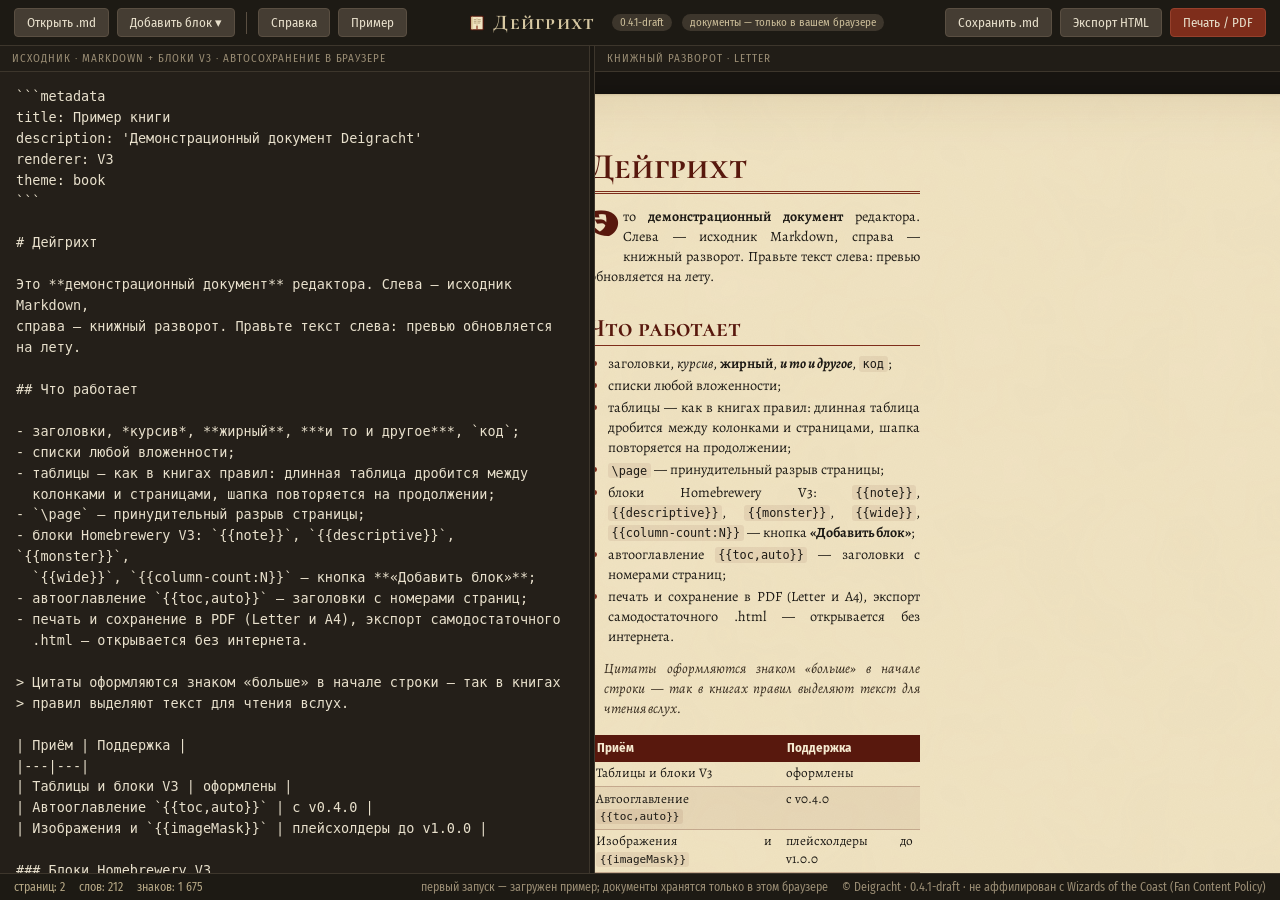
<file: index.html>
<!DOCTYPE html>
<html lang="ru">
<head>
  <meta charset="utf-8">
  <meta name="viewport" content="width=device-width, initial-scale=1">
  <!-- CSP (SECURITY §2): скрипты/шрифты/стили файлов — только 'self';
       'unsafe-inline' для style — инъекция @page-геометрии (pdf.js);
       img-src data: — для будущих base64-картинок (fp №12); внешние
       изображения документов появятся в v1.0.0 (fp №18, АН-04). -->
  <meta http-equiv="Content-Security-Policy"
        content="default-src 'self'; script-src 'self'; style-src 'self' 'unsafe-inline'; img-src 'self' data:; font-src 'self'; object-src 'none'; base-uri 'self'; form-action 'none'">
  <title>Дейгрихт (Deigracht) — редактор документов для D&amp;D</title>
  <meta name="description" content="Бесплатный редактор хоумбрю-документов для D&D: Markdown — книжный разворот, экспорт в PDF. Черновик v0.x: документы хранятся только в вашем браузере.">
  <link rel="icon" type="image/svg+xml" href="assets/img/favicon.svg">
  <link rel="stylesheet" href="assets/css/fonts.css">
  <link rel="stylesheet" href="assets/css/tokens.css">
  <link rel="stylesheet" href="assets/css/editor.css">
  <link rel="stylesheet" href="assets/css/theme-book.css">
  <link rel="stylesheet" href="assets/css/print.css">
</head>
<body>

  <!-- тулбар (pr040-М1, вики-заметка 1 — схема workflow владельца:
       подготовка и работа с документом — слева; бренд, версия и
       предупреждение черновика — в центре; экспорт документа — справа) -->
  <header class="toolbar ui">
    <nav class="tools tools--left" aria-label="Подготовка и работа с документом">
      <button class="btn" id="btn-open" type="button" title="Открыть файл .md/.txt (или перетащите файл в панель исходника)">Открыть .md</button>
      <div class="menu-wrap">
        <button class="btn" id="btn-snippets" type="button" aria-haspopup="true" aria-expanded="false" title="Добавить заготовку блока (fp №10)">Добавить блок ▾</button>
        <div class="menu" id="snippets-menu" hidden role="menu"></div>
      </div>
      <span class="tools-sep" aria-hidden="true"></span>
      <a class="btn" href="help.html" title="Живой справочник синтаксиса и юридическая памятка (fp №10)">Справка</a>
      <button class="btn" id="btn-demo" type="button" title="Загрузить демонстрационный документ">Пример</button>
    </nav>
    <div class="toolbar-center">
      <span class="brand">
        <img class="brand-mark" src="assets/img/favicon.svg" alt="">Дейгрихт
      </span>
      <span class="chip" id="version" title="Версия — точка синхронизации (регламент §1.4)"></span>
      <span class="chip" title="Черновик: сервера нет, документы хранятся только в этом браузере (SECURITY.md)">документы — только в вашем браузере</span>
    </div>
    <nav class="tools tools--right" aria-label="Экспорт документа">
      <button class="btn" id="btn-save" type="button" title="Скачать документ файлом .md (совместим с Homebrewery)">Сохранить .md</button>
      <button class="btn" id="btn-export" type="button" title="Самодостаточный .html со шрифтами: открывается без интернета (fp №7б)">Экспорт HTML</button>
      <button class="btn btn--primary" id="btn-print" type="button" title="Настройки печати и сохранение в PDF (Ctrl+P)">Печать / PDF</button>
    </nav>
    <input type="file" id="file-open" accept=".md,.txt,.markdown,text/markdown,text/plain" hidden>
  </header>

  <!-- рабочая область: исходник | разворот -->
  <main class="workspace" id="workspace">
    <section class="pane pane-editor ui" id="pane-editor" aria-label="Исходник документа">
      <div class="pane-title">Исходник · Markdown + блоки V3 · автосохранение в браузере</div>
      <textarea id="src" spellcheck="false" aria-label="Исходный текст документа"
        placeholder="Пишите здесь: # Заголовок, **жирный**, *курсив*, таблицы, списки, \page — разрыв страницы…"></textarea>
    </section>
    <div class="divider ui" id="divider" role="separator" aria-orientation="vertical"
         title="Перетащите, чтобы изменить ширину панелей"></div>
    <section class="pane pane-preview" aria-label="Книжный разворот">
      <div class="pane-title">Книжный разворот <span id="format-label"></span></div>
      <div class="pages-scroll" id="pages-scroll">
        <div id="pages" data-format="letter"></div>
      </div>
    </section>
  </main>

  <!-- статус-бар -->
  <footer class="statusbar ui">
    <span class="stat" id="cnt-pages"></span>
    <span class="stat" id="cnt-words"></span>
    <span class="stat" id="cnt-chars"></span>
    <span id="warnings"></span>
    <span class="grow"></span>
    <span id="save-state"></span>
    <span class="hint-note">© Deigracht · <span id="version2"></span> ·
      не аффилирован с Wizards of the Coast (Fan Content Policy)</span>
  </footer>

  <!-- модальное окно печати (требование владельца 07.10.2026:
       фоновый скролл заблокирован, пока окно открыто — pdf.js) -->
  <div class="modal ui" id="print-modal" hidden role="dialog" aria-modal="true" aria-labelledby="print-title">
    <div class="modal-box">
      <h2 id="print-title">Печать и PDF</h2>
      <label class="fmt-row">
        <input type="radio" name="page-format" value="letter" checked>
        <span class="fmt-label">Letter</span>
      </label>
      <label class="fmt-row">
        <input type="radio" name="page-format" value="a4">
        <span class="fmt-label">A4</span>
      </label>
      <p class="modal-hint">
        Одна страница разворота = одна страница PDF. В диалоге печати выберите
        принтер «Сохранить как PDF», поля — «Нет», масштаб — 100%.
        Дефолт — Letter: геометрия эталона (на A4 у Homebrewery оставались
        белые полосы внизу — ВЛ-07).
      </p>
      <div class="modal-actions">
        <button class="btn" id="print-cancel" type="button">Отмена</button>
        <button class="btn btn--primary" id="print-go" type="button">Печать…</button>
      </div>
    </div>
  </div>

  <!-- модули без сборки (ADR-001): порядок значим -->
  <script src="assets/js/config.js"></script>
  <script src="assets/js/util.js"></script>
  <script src="assets/js/parser.js"></script>
  <script src="assets/js/blocks.js"></script>
  <script src="assets/js/render.js"></script>
  <script src="assets/js/toc.js"></script>
  <script src="assets/js/pages.js"></script>
  <script src="assets/js/storage.js"></script>
  <script src="assets/js/pdf.js"></script>
  <script src="assets/js/snippets.js"></script>
  <script src="assets/js/export.js"></script>
  <script src="assets/js/editor.js"></script>
</body>
</html>
</file>
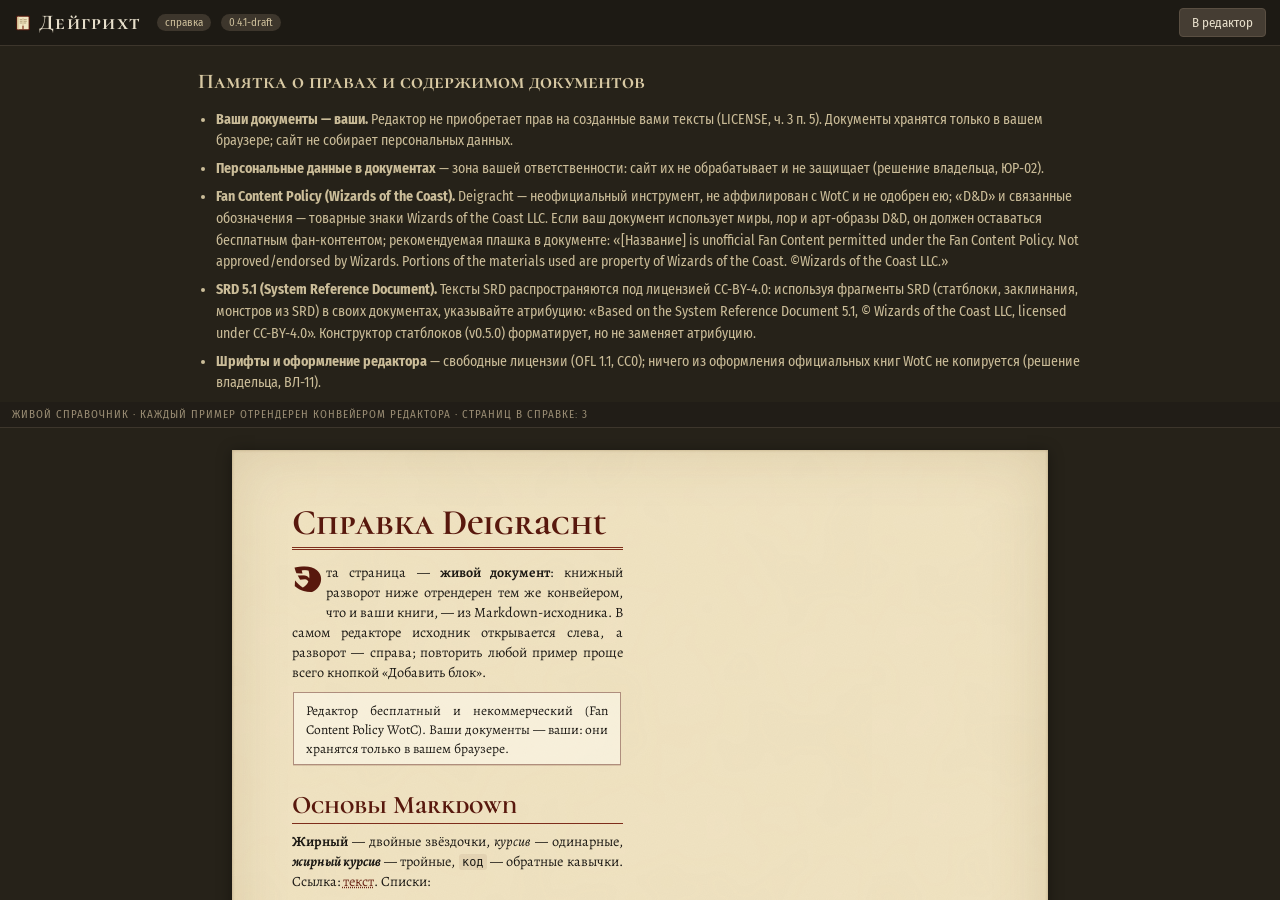
<file: help.html>
<!DOCTYPE html>
<html lang="ru">
<head>
  <meta charset="utf-8">
  <meta name="viewport" content="width=device-width, initial-scale=1">
  <meta http-equiv="Content-Security-Policy"
        content="default-src 'self'; script-src 'self'; style-src 'self' 'unsafe-inline'; img-src 'self' data:; font-src 'self'; object-src 'none'; base-uri 'self'; form-action 'none'">
  <title>Справка · Дейгрихт (Deigracht)</title>
  <meta name="description" content="Живой справочник синтаксиса редактора Deigracht: Markdown, блоки Homebrewery V3, печать, юридическая памятка.">
  <link rel="icon" type="image/svg+xml" href="assets/img/favicon.svg">
  <link rel="stylesheet" href="assets/css/fonts.css">
  <link rel="stylesheet" href="assets/css/tokens.css">
  <link rel="stylesheet" href="assets/css/editor.css">
  <link rel="stylesheet" href="assets/css/theme-book.css">
  <link rel="stylesheet" href="assets/css/print.css">
</head>
<body class="help-body">

  <header class="toolbar ui">
    <a class="brand brand-link" href="index.html">
      <img class="brand-mark" src="assets/img/favicon.svg" alt="">Дейгрихт
    </a>
    <span class="chip">справка</span>
    <span class="chip" id="help-version"></span>
    <nav class="tools">
      <a class="btn" href="index.html">В редактор</a>
    </nav>
  </header>

  <main class="help-main">
    <section class="help-legal ui" aria-label="Юридическая памятка">
      <h2>Памятка о правах и содержимом документов</h2>
      <ul>
        <li><b>Ваши документы — ваши.</b> Редактор не приобретает прав на
          созданные вами тексты (LICENSE, ч. 3 п. 5). Документы хранятся
          только в вашем браузере; сайт не собирает персональных данных.</li>
        <li><b>Персональные данные в документах</b> — зона вашей
          ответственности: сайт их не обрабатывает и не защищает
          (решение владельца, ЮР-02).</li>
        <li><b>Fan Content Policy (Wizards of the Coast).</b> Deigracht —
          неофициальный инструмент, не аффилирован с WotC и не одобрен ею;
          «D&amp;D» и связанные обозначения — товарные знаки Wizards of the
          Coast LLC. Если ваш документ использует миры, лор и арт-образы
          D&amp;D, он должен оставаться бесплатным фан-контентом; рекомендуемая
          плашка в документе: «[Название] is unofficial Fan Content permitted
          under the Fan Content Policy. Not approved/endorsed by Wizards.
          Portions of the materials used are property of Wizards of the
          Coast. ©Wizards of the Coast LLC.»</li>
        <li><b>SRD 5.1 (System Reference Document).</b> Тексты SRD
          распространяются под лицензией CC-BY-4.0: используя фрагменты SRD
          (статблоки, заклинания, монстров из SRD) в своих документах,
          указывайте атрибуцию: «Based on the System Reference Document 5.1,
          © Wizards of the Coast LLC, licensed under CC-BY-4.0». Конструктор
          статблоков (v0.5.0) форматирует, но не заменяет атрибуцию.</li>
        <li><b>Шрифты и оформление редактора</b> — свободные лицензии
          (OFL 1.1, CC0); ничего из оформления официальных книг WotC
          не копируется (решение владельца, ВЛ-11).</li>
      </ul>
    </section>

    <section class="help-book" aria-label="Живой справочник синтаксиса">
      <div class="pane-title">Живой справочник · каждый пример отрендерен
        конвейером редактора · <span id="help-pages"></span></div>
      <div class="pages-scroll" id="pages-scroll">
        <div id="pages" data-format="letter"></div>
      </div>
    </section>
  </main>

  <script src="assets/js/config.js"></script>
  <script src="assets/js/util.js"></script>
  <script src="assets/js/parser.js"></script>
  <script src="assets/js/blocks.js"></script>
  <script src="assets/js/render.js"></script>
  <script src="assets/js/toc.js"></script>
  <script src="assets/js/pages.js"></script>
  <script src="assets/js/help.js"></script>
</body>
</html>
</file>
<file: assets/css/fonts.css>
/* Deigracht — шрифты книги и интерфейса (АН-03, ADR-002 ред. 1.1).
   Все шрифты — SIL Open Font License 1.1, тексты лицензий: assets/fonts/OFL-*.txt.
   Файл сгенерирован из манифеста Google Fonts (manifest.json) — подмножества
   cyrillic + latin, woff2, локально (принцип «ноль внешних CDN»). */
@font-face {
  font-family: 'Alegreya';
  font-style: italic;
  font-weight: 400;
  font-display: swap;
  src: url('../fonts/alegreya-400i-cyrillic.woff2') format('woff2');
  unicode-range: U+0301, U+0400-045F, U+0490-0491, U+04B0-04B1, U+2116;
}
@font-face {
  font-family: 'Alegreya';
  font-style: italic;
  font-weight: 400;
  font-display: swap;
  src: url('../fonts/alegreya-400i-latin.woff2') format('woff2');
  unicode-range: U+0000-00FF, U+0131, U+0152-0153, U+02BB-02BC, U+02C6, U+02DA, U+02DC, U+0304, U+0308, U+0329, U+2000-206F, U+20AC, U+2122, U+2191, U+2193, U+2212, U+2215, U+FEFF, U+FFFD;
}
@font-face {
  font-family: 'Alegreya';
  font-style: italic;
  font-weight: 700;
  font-display: swap;
  src: url('../fonts/alegreya-700i-cyrillic.woff2') format('woff2');
  unicode-range: U+0301, U+0400-045F, U+0490-0491, U+04B0-04B1, U+2116;
}
@font-face {
  font-family: 'Alegreya';
  font-style: italic;
  font-weight: 700;
  font-display: swap;
  src: url('../fonts/alegreya-700i-latin.woff2') format('woff2');
  unicode-range: U+0000-00FF, U+0131, U+0152-0153, U+02BB-02BC, U+02C6, U+02DA, U+02DC, U+0304, U+0308, U+0329, U+2000-206F, U+20AC, U+2122, U+2191, U+2193, U+2212, U+2215, U+FEFF, U+FFFD;
}
@font-face {
  font-family: 'Alegreya';
  font-style: normal;
  font-weight: 400;
  font-display: swap;
  src: url('../fonts/alegreya-400-cyrillic.woff2') format('woff2');
  unicode-range: U+0301, U+0400-045F, U+0490-0491, U+04B0-04B1, U+2116;
}
@font-face {
  font-family: 'Alegreya';
  font-style: normal;
  font-weight: 400;
  font-display: swap;
  src: url('../fonts/alegreya-400-latin.woff2') format('woff2');
  unicode-range: U+0000-00FF, U+0131, U+0152-0153, U+02BB-02BC, U+02C6, U+02DA, U+02DC, U+0304, U+0308, U+0329, U+2000-206F, U+20AC, U+2122, U+2191, U+2193, U+2212, U+2215, U+FEFF, U+FFFD;
}
@font-face {
  font-family: 'Alegreya';
  font-style: normal;
  font-weight: 700;
  font-display: swap;
  src: url('../fonts/alegreya-700-cyrillic.woff2') format('woff2');
  unicode-range: U+0301, U+0400-045F, U+0490-0491, U+04B0-04B1, U+2116;
}
@font-face {
  font-family: 'Alegreya';
  font-style: normal;
  font-weight: 700;
  font-display: swap;
  src: url('../fonts/alegreya-700-latin.woff2') format('woff2');
  unicode-range: U+0000-00FF, U+0131, U+0152-0153, U+02BB-02BC, U+02C6, U+02DA, U+02DC, U+0304, U+0308, U+0329, U+2000-206F, U+20AC, U+2122, U+2191, U+2193, U+2212, U+2215, U+FEFF, U+FFFD;
}
@font-face {
  font-family: 'Cormorant Unicase';
  font-style: normal;
  font-weight: 600;
  font-display: swap;
  src: url('../fonts/cormorantunicase-600-cyrillic.woff2') format('woff2');
  unicode-range: U+0301, U+0400-045F, U+0490-0491, U+04B0-04B1, U+2116;
}
@font-face {
  font-family: 'Cormorant Unicase';
  font-style: normal;
  font-weight: 600;
  font-display: swap;
  src: url('../fonts/cormorantunicase-600-latin.woff2') format('woff2');
  unicode-range: U+0000-00FF, U+0131, U+0152-0153, U+02BB-02BC, U+02C6, U+02DA, U+02DC, U+0304, U+0308, U+0329, U+2000-206F, U+20AC, U+2122, U+2191, U+2193, U+2212, U+2215, U+FEFF, U+FFFD;
}
@font-face {
  font-family: 'Cormorant Unicase';
  font-style: normal;
  font-weight: 700;
  font-display: swap;
  src: url('../fonts/cormorantunicase-700-cyrillic.woff2') format('woff2');
  unicode-range: U+0301, U+0400-045F, U+0490-0491, U+04B0-04B1, U+2116;
}
@font-face {
  font-family: 'Cormorant Unicase';
  font-style: normal;
  font-weight: 700;
  font-display: swap;
  src: url('../fonts/cormorantunicase-700-latin.woff2') format('woff2');
  unicode-range: U+0000-00FF, U+0131, U+0152-0153, U+02BB-02BC, U+02C6, U+02DA, U+02DC, U+0304, U+0308, U+0329, U+2000-206F, U+20AC, U+2122, U+2191, U+2193, U+2212, U+2215, U+FEFF, U+FFFD;
}
@font-face {
  font-family: 'Fira Sans Condensed';
  font-style: italic;
  font-weight: 400;
  font-display: swap;
  src: url('../fonts/firasanscondensed-400i-cyrillic.woff2') format('woff2');
  unicode-range: U+0301, U+0400-045F, U+0490-0491, U+04B0-04B1, U+2116;
}
@font-face {
  font-family: 'Fira Sans Condensed';
  font-style: italic;
  font-weight: 400;
  font-display: swap;
  src: url('../fonts/firasanscondensed-400i-latin.woff2') format('woff2');
  unicode-range: U+0000-00FF, U+0131, U+0152-0153, U+02BB-02BC, U+02C6, U+02DA, U+02DC, U+0304, U+0308, U+0329, U+2000-206F, U+20AC, U+2122, U+2191, U+2193, U+2212, U+2215, U+FEFF, U+FFFD;
}
@font-face {
  font-family: 'Fira Sans Condensed';
  font-style: normal;
  font-weight: 400;
  font-display: swap;
  src: url('../fonts/firasanscondensed-400-cyrillic.woff2') format('woff2');
  unicode-range: U+0301, U+0400-045F, U+0490-0491, U+04B0-04B1, U+2116;
}
@font-face {
  font-family: 'Fira Sans Condensed';
  font-style: normal;
  font-weight: 400;
  font-display: swap;
  src: url('../fonts/firasanscondensed-400-latin.woff2') format('woff2');
  unicode-range: U+0000-00FF, U+0131, U+0152-0153, U+02BB-02BC, U+02C6, U+02DA, U+02DC, U+0304, U+0308, U+0329, U+2000-206F, U+20AC, U+2122, U+2191, U+2193, U+2212, U+2215, U+FEFF, U+FFFD;
}
@font-face {
  font-family: 'Fira Sans Condensed';
  font-style: normal;
  font-weight: 700;
  font-display: swap;
  src: url('../fonts/firasanscondensed-700-cyrillic.woff2') format('woff2');
  unicode-range: U+0301, U+0400-045F, U+0490-0491, U+04B0-04B1, U+2116;
}
@font-face {
  font-family: 'Fira Sans Condensed';
  font-style: normal;
  font-weight: 700;
  font-display: swap;
  src: url('../fonts/firasanscondensed-700-latin.woff2') format('woff2');
  unicode-range: U+0000-00FF, U+0131, U+0152-0153, U+02BB-02BC, U+02C6, U+02DA, U+02DC, U+0304, U+0308, U+0329, U+2000-206F, U+20AC, U+2122, U+2191, U+2193, U+2212, U+2215, U+FEFF, U+FFFD;
}
@font-face {
  font-family: 'Ruslan Display';
  font-style: normal;
  font-weight: 400;
  font-display: swap;
  src: url('../fonts/ruslandisplay-400-cyrillic.woff2') format('woff2');
  unicode-range: U+0301, U+0400-045F, U+0490-0491, U+04B0-04B1, U+2116;
}
@font-face {
  font-family: 'Ruslan Display';
  font-style: normal;
  font-weight: 400;
  font-display: swap;
  src: url('../fonts/ruslandisplay-400-latin.woff2') format('woff2');
  unicode-range: U+0000-00FF, U+0131, U+0152-0153, U+02BB-02BC, U+02C6, U+02DA, U+02DC, U+0304, U+0308, U+0329, U+2000-206F, U+20AC, U+2122, U+2191, U+2193, U+2212, U+2215, U+FEFF, U+FFFD;
}
</file>
<file: assets/css/tokens.css>
/* Deigracht — дизайн-токены (tokens.css), волна v0.1.0.
   Тема книги = набор токенов (задел fp №8 «конструктор тем»).
   Шрифты — assets/css/fonts.css (OFL, кириллица, локально — ADR-002). */

:root {
  /* ---------- книга (тема «пергамент», 5ePHB-стиль) ---------- */
  --book-parchment: #f1e4c3;
  --book-parchment-edge: #e4d3a6;
  --book-ink: #1d1a15;
  --book-heading: #58180d;        /* красно-коричневый заголовков */
  --book-accent: #7e2d1b;         /* линейки, рамки, акценты */
  --book-table-head: #58180d;
  --book-table-head-ink: #f5ead0;
  --book-table-stripe: rgba(88, 24, 13, 0.06);
  --book-table-line: rgba(88, 24, 13, 0.28);
  --book-quote-line: #7e2d1b;
  --book-quote-ink: #3a2f22;
  --book-link: #6a2416;
  --book-code-bg: rgba(88, 24, 13, 0.07);

  /* семейства (ADR-002 ред. 1.1: готический/старопечатный склад, OFL) */
  --font-book: 'Alegreya', Georgia, serif;            /* текст книги */
  --font-heading: 'Cormorant Unicase', 'Alegreya', serif; /* заголовки-капители */
  --font-stat: 'Fira Sans Condensed', 'PT Sans Narrow', sans-serif; /* статблоки/UI книги */
  --font-dropcap: 'Ruslan Display', 'Cormorant Unicase', serif;     /* буквицы */

  /* геометрия страницы (ADR-003 ред. 1.1: Letter/A4, дефолт Letter — ВЛ-07) */
  --page-letter-w: 8.5in;
  --page-letter-h: 11in;
  --page-a4-w: 210mm;
  --page-a4-h: 297mm;
  --page-pad-top: 0.55in;
  --page-pad-x: 0.62in;
  --page-pad-bottom: 0.78in;
  --col-gap: 0.36in;
  --book-font-size: 10.6pt;
  --book-line-height: 1.42;

  /* ---------- интерфейс редактора (тёмный, нейтральный) ---------- */
  --ui-bg: #262219;
  --ui-bg-deep: #1d1a14;
  --ui-panel: #2b2620;
  --ui-editor-bg: #241f19;
  --ui-border: #3d362c;
  --ui-text: #e8e0cc;
  --ui-muted: #9a8d74;
  --ui-accent: #7e2d1b;
  --ui-accent-hi: #96402c;
  --ui-ok: #8aa37a;
  --ui-warn: #d9a05b;
  --ui-error: #c96a5a;
  --ui-font: 'Fira Sans Condensed', 'PT Sans Narrow', sans-serif;
  --ui-mono: ui-monospace, 'JetBrains Mono', 'Cascadia Mono', Consolas, monospace;
}

/* Базовые сбросы */
* { box-sizing: border-box; }
html, body { height: 100%; margin: 0; }
body {
  font-family: var(--ui-font);
  background: var(--ui-bg);
  color: var(--ui-text);
}

/* Блокировка фонового скролла при открытом модальном окне
   (требование владельца 07.10.2026 к модалке печати — fp №4) */
html.modal-lock, html.modal-lock body { overflow: hidden !important; }

[hidden] { display: none !important; }
</file>
<file: assets/css/editor.css>
/* Deigracht — интерфейс редактора (editor.css), волна v0.1.0 (fp №1).
   Тёмный нейтральный UI: тулбар, две панели, граница-drag, статус-бар,
   модальное окно печати. Мобильная адаптация — fp №15 (v1.0.0); здесь —
   минимальная раскладка для узких окон. */

body {
  display: flex;
  flex-direction: column;
  overflow: hidden; /* скроллятся только панели */
}

/* ---------- тулбар ---------- */
.toolbar {
  display: flex;
  align-items: center;
  gap: 10px;
  padding: 8px 14px;
  background: var(--ui-bg-deep);
  border-bottom: 1px solid var(--ui-border);
  flex: 0 0 auto;
}
.brand {
  font-family: var(--font-heading);
  font-weight: 700;
  font-size: 21px;
  letter-spacing: 0.06em;
  color: #d8c9a3;
  margin-right: 6px;
  user-select: none;
}
.brand-mark {
  display: inline-block;
  width: 18px; height: 18px;
  margin-right: 7px;
  vertical-align: -3px;
}
.chip {
  font-size: 11px;
  background: var(--ui-border);
  color: #cbbd99;
  padding: 2px 8px;
  border-radius: 10px;
  white-space: nowrap;
}
/* pr040-М1 (вики-заметка 1): шапка — три группы: слева «подготовка и работа
   с документом», в центре бренд/версия/предупреждение, справа «экспорт»;
   между «Открыть .md»/«Добавить блок» и «Справка»/«Пример» — разделитель */
.tools { display: flex; gap: 8px; flex-wrap: wrap; align-items: center; }
.toolbar-center {
  display: flex;
  align-items: center;
  gap: 10px;
  flex-wrap: wrap;
  margin: 0 auto;
}
.tools-sep {
  width: 1px;
  height: 22px;
  background: #5a4f42;
  margin: 0 3px;
  flex: 0 0 auto;
}
/* шапка справки: единственная группа кнопок — справа (как до v0.4.1) */
.help-body .tools { margin-left: auto; }

.btn {
  font-family: var(--ui-font);
  font-size: 13px;
  color: var(--ui-text);
  background: #453d33;
  border: 1px solid #5a4f42;
  border-radius: 4px;
  padding: 6px 12px;
  cursor: pointer;
  white-space: nowrap;
  /* pr040-М2 (грабля №19): якоря a.btn («Справка», «В редактор») наследуют
     браузерное подчёркивание — базовый стиль кнопки сбрасывает его;
     каждый новый кликабельный элемент проверять в приёмке */
  text-decoration: none;
}
.btn:hover { background: #574c3f; }
.btn:focus-visible { outline: 2px solid var(--ui-warn); outline-offset: 1px; }
.btn--primary {
  background: var(--ui-accent);
  border-color: var(--ui-accent-hi);
}
.btn--primary:hover { background: var(--ui-accent-hi); }

/* ---------- рабочая область ---------- */
.workspace {
  flex: 1 1 auto;
  display: flex;
  min-height: 0;
}
.pane {
  display: flex;
  flex-direction: column;
  min-width: 0;
  min-height: 0;
}
.pane-editor { flex: 0 0 46%; }
.pane-preview { flex: 1 1 auto; background: #171410; }

.pane-title {
  flex: 0 0 auto;
  font-size: 11px;
  text-transform: uppercase;
  letter-spacing: 0.09em;
  color: var(--ui-muted);
  padding: 6px 12px;
  background: #211d17;
  border-bottom: 1px solid var(--ui-border);
  user-select: none;
}

#src {
  flex: 1 1 auto;
  width: 100%;
  resize: none;
  border: 0;
  padding: 14px 16px;
  background: var(--ui-editor-bg);
  color: #e8e0cc;
  font-family: var(--ui-mono);
  font-size: 13.5px;
  line-height: 1.55;
  tab-size: 2;
  outline: none;
}
#src::placeholder { color: #6d6353; }
#src:focus { box-shadow: inset 2px 0 0 var(--ui-accent); }

.divider {
  flex: 0 0 6px;
  cursor: col-resize;
  background: #1a1712;
  border-left: 1px solid var(--ui-border);
  border-right: 1px solid var(--ui-border);
}
.divider:hover, body.dragging .divider { background: var(--ui-accent); }
body.dragging { cursor: col-resize; user-select: none; }

.pages-scroll {
  flex: 1 1 auto;
  overflow: auto;
  min-height: 0;
}

/* pr040-М3 (вики-заметка 3): кастомные скроллбары панелей в стиле сайта
   вместо стандартных серо-белых. Chrome/Edge/Safari — ::-webkit-scrollbar,
   Firefox — scrollbar-width/scrollbar-color; цвета — UI-токены. */
#src, .pages-scroll, .menu {
  scrollbar-width: thin;
  scrollbar-color: #5a4f42 var(--ui-bg-deep);
}
#src::-webkit-scrollbar,
.pages-scroll::-webkit-scrollbar,
.menu::-webkit-scrollbar { width: 12px; height: 12px; }
#src::-webkit-scrollbar-track,
.pages-scroll::-webkit-scrollbar-track,
.menu::-webkit-scrollbar-track { background: var(--ui-bg-deep); }
#src::-webkit-scrollbar-thumb,
.pages-scroll::-webkit-scrollbar-thumb,
.menu::-webkit-scrollbar-thumb {
  background: #5a4f42;
  border: 3px solid var(--ui-bg-deep);
  border-radius: 6px;
}
#src::-webkit-scrollbar-thumb:hover,
.pages-scroll::-webkit-scrollbar-thumb:hover,
.menu::-webkit-scrollbar-thumb:hover { background: var(--ui-accent-hi); }
#src::-webkit-scrollbar-corner,
.pages-scroll::-webkit-scrollbar-corner { background: var(--ui-bg-deep); }

/* ---------- статус-бар ---------- */
.statusbar {
  flex: 0 0 auto;
  display: flex;
  align-items: center;
  gap: 14px;
  padding: 6px 14px;
  background: var(--ui-bg-deep);
  border-top: 1px solid var(--ui-border);
  font-size: 12px;
  color: var(--ui-muted);
  white-space: nowrap;
  overflow: hidden;
}
.statusbar .grow { flex: 1; }
.statusbar .stat { color: #b6a886; }
#save-state.saved { color: var(--ui-ok); }
#save-state.error { color: var(--ui-error); }
#warnings { color: var(--ui-warn); overflow: hidden; text-overflow: ellipsis; }
.hint-note { overflow: hidden; text-overflow: ellipsis; }

/* ---------- модальное окно печати ---------- */
.modal {
  position: fixed;
  inset: 0;
  background: rgba(10, 8, 5, 0.62);
  display: flex;
  align-items: center;
  justify-content: center;
  z-index: 50;
}
.modal-box {
  width: min(440px, 92vw);
  background: var(--ui-panel);
  border: 1px solid #5a4f42;
  border-radius: 8px;
  padding: 22px 26px;
  box-shadow: 0 12px 40px rgba(0, 0, 0, 0.5);
}
.modal-box h2 {
  margin: 0 0 14px;
  font-family: var(--font-heading);
  font-weight: 700;
  font-size: 22px;
  color: #d8c9a3;
}
.fmt-row {
  display: flex;
  align-items: center;
  gap: 8px;
  padding: 7px 4px;
  font-size: 14px;
  cursor: pointer;
}
.fmt-row input { accent-color: var(--ui-accent); }
.modal-hint {
  margin: 12px 0 18px;
  font-size: 12.5px;
  line-height: 1.5;
  color: var(--ui-muted);
}
.modal-actions {
  display: flex;
  justify-content: flex-end;
  gap: 10px;
}

/* ---------- узкие окна (минимально до fp №15) ---------- */
@media (max-width: 860px) {
  body { overflow: auto; }
  .workspace { flex-direction: column; }
  .pane-editor { flex: 0 0 auto; height: 46vh; }
  .pane-preview { flex: 0 0 auto; height: 70vh; }
  .divider { display: none; }
  .toolbar { flex-wrap: wrap; }
  /* pr040-М1: на узком окне бренд — отдельной строкой, группы кнопок
     прижаты к краям своих строк */
  .toolbar-center { margin: 4px 0; width: 100%; }
  .tools--left, .tools--right { margin: 0; }
}

/* ---------- меню сниппетов (fp №10, v0.3.0) ---------- */
.menu-wrap { position: relative; }
.menu {
  position: absolute;
  top: calc(100% + 6px);
  right: 0;
  background: var(--ui-panel);
  border: 1px solid #5a4f42;
  border-radius: 6px;
  box-shadow: 0 10px 30px rgba(0, 0, 0, 0.5);
  min-width: 240px;
  z-index: 40;
  padding: 6px;
  max-height: 70vh;
  overflow: auto;
}
/* pr040-М1: в левой группе шапки меню раскрывается вправо от левого края
   кнопки (иначе выпадало бы за левую границу окна) */
.tools--left .menu { right: auto; left: 0; }
.menu-item {
  display: block;
  width: 100%;
  text-align: left;
  background: none;
  border: 0;
  color: var(--ui-text);
  font-family: var(--ui-font);
  font-size: 13px;
  padding: 7px 10px;
  border-radius: 4px;
  cursor: pointer;
}
.menu-item:hover, .menu-item:focus-visible { background: #453d33; outline: none; }

/* ---------- страница справки (help.html, v0.3.0) ---------- */
.brand-link { color: inherit; text-decoration: none; }
.help-main { flex: 1 1 auto; min-height: 0; overflow: auto; display: block; }
.help-legal {
  max-width: 920px;
  margin: 20px auto 8px;
  padding: 0 18px;
  color: #cbbd99;
  font-size: 14px;
  line-height: 1.55;
}
.help-legal h2 {
  font-family: var(--font-heading);
  color: #d8c9a3;
  font-size: 21px;
  margin: 0 0 10px;
}
.help-legal ul { padding-left: 1.25em; margin: 0; }
.help-legal li { margin: 0.45em 0; }
.help-book { min-height: 60vh; }
.help-book .pane-title { position: sticky; top: 0; z-index: 5; }
.help-book .pages-scroll { overflow: visible; }
</file>
<file: assets/css/theme-book.css>
/* Deigracht — тема книги «пергамент» (theme-book.css), волна v0.1.0 (fp №3).
   Стиль — умеренная стилизация под книгу правил (ВЛ-11): пергамент
   (собственная SVG-текстура, CC0), две колонки, красно-коричневые
   заголовки-капители (Cormorant Unicase), текст — Alegreya, буквицы —
   Ruslan Display. Ничего из оформления официальных книг WotC не копируется
   (LICENSE ч.3 п.2). Геометрия — ADR-003 ред. 1.1 (Letter/A4). */

/* ---------- страница ---------- */

#pages {
  display: flex;
  flex-direction: column;
  align-items: center;
  gap: 22px;
  padding: 22px 12px 34px;
}

#pages[data-format="letter"] .page { width: var(--page-letter-w); height: var(--page-letter-h); }
#pages[data-format="a4"] .page { width: var(--page-a4-w); height: var(--page-a4-h); }

.page {
  position: relative;
  flex: 0 0 auto;
  padding: var(--page-pad-top) var(--page-pad-x) var(--page-pad-bottom);
  background-color: var(--book-parchment);
  background-image: url('../img/parchment.svg');
  background-size: 640px 640px;
  box-shadow: 0 2px 14px rgba(0, 0, 0, 0.38),
    inset 0 0 60px rgba(120, 90, 40, 0.16),
    inset 0 0 3px rgba(90, 66, 30, 0.35);
  overflow: hidden;
  color: var(--book-ink);
}

.page-body {
  height: 100%;
  column-count: 2;
  column-gap: var(--col-gap);
  column-fill: auto;
  overflow: hidden; /* переполнение измеряется scrollWidth (pages.js) */
  font-family: var(--font-book);
  font-size: var(--book-font-size);
  line-height: var(--book-line-height);
  text-align: justify;
  hyphens: auto;
  -webkit-hyphens: auto; /* переносы работают при <html lang=ru> */
}

/* ---------- колонтитул ---------- */

.page-foot {
  position: absolute;
  left: var(--page-pad-x);
  right: var(--page-pad-x);
  bottom: 0.32in;
  display: flex;
  justify-content: space-between;
  align-items: baseline;
  font-family: var(--font-heading);
  font-weight: 600;
  font-size: 9.5pt;
  letter-spacing: 0.05em;
  color: var(--book-accent);
}
.foot-title {
  max-width: 70%;
  overflow: hidden;
  text-overflow: ellipsis;
  white-space: nowrap;
  opacity: 0.85;
}
.foot-num { font-size: 11pt; }

.page--over { outline: 2px dashed #a33; outline-offset: -2px; }
.page-over-flag {
  position: absolute;
  top: 0; left: 0; right: 0;
  background: rgba(163, 51, 51, 0.92);
  color: #ffe9e2;
  font-family: var(--ui-font);
  font-size: 11px;
  text-align: center;
  padding: 3px 8px;
  z-index: 2;
}

/* ---------- заголовки ---------- */

.page-body h1, .page-body h2, .page-body h3,
.page-body h4, .page-body h5, .page-body h6 {
  font-family: var(--font-heading);
  color: var(--book-heading);
  text-align: left;
  hyphens: none;
  break-after: avoid;
  break-inside: avoid;
}
.page-body h1 {
  font-size: 27pt;
  font-weight: 700;
  line-height: 1.12;
  margin: 0 0 0.35em;
  padding-bottom: 0.12em;
  border-bottom: 3px double var(--book-accent);
}
.page-body h2 {
  font-size: 19pt;
  font-weight: 700;
  line-height: 1.15;
  margin: 1.05em 0 0.32em;
  padding-bottom: 0.08em;
  border-bottom: 1.5px solid var(--book-accent);
}
.page-body h1:first-child, .page-body h2:first-child { margin-top: 0; }
.page-body h3 {
  font-size: 14.5pt;
  font-weight: 600;
  margin: 0.95em 0 0.28em;
  border-bottom: 1px solid rgba(126, 45, 27, 0.45);
  padding-bottom: 0.05em;
}
.page-body h4 {
  font-family: var(--font-stat);
  font-size: 12pt;
  font-weight: 700;
  text-transform: none;
  letter-spacing: 0.02em;
  color: var(--book-heading);
  margin: 0.9em 0 0.22em;
}
.page-body h5 {
  font-size: 11.5pt;
  font-style: italic;
  font-family: var(--font-book);
  font-weight: 700;
  margin: 0.85em 0 0.2em;
}
.page-body h6 {
  font-family: var(--font-stat);
  font-size: 10.5pt;
  font-weight: 700;
  letter-spacing: 0.06em;
  text-transform: uppercase;
  color: var(--book-accent);
  margin: 0.8em 0 0.2em;
}

/* ---------- буквица (первый абзац после H1) ---------- */

.page-body h1 + p::first-letter {
  font-family: var(--font-dropcap);
  font-size: 3.3em;
  line-height: 0.82;
  float: left;
  padding: 0.06em 0.09em 0 0;
  color: var(--book-heading);
}

/* ---------- текст ---------- */

.page-body p { margin: 0 0 0.62em; break-inside: auto; }
.page-body strong { font-weight: 700; }
.page-body em { font-style: italic; }
.page-body a { color: var(--book-link); text-decoration: underline; text-decoration-style: dotted; }
.page-body .badlink {
  color: #8a3324;
  text-decoration: line-through dotted;
  cursor: help;
}
.page-body code {
  font-family: var(--ui-mono);
  font-size: 0.84em;
  background: var(--book-code-bg);
  padding: 0.08em 0.3em;
  border-radius: 3px;
}
.page-body pre {
  background: var(--book-code-bg);
  border-left: 3px solid var(--book-accent);
  padding: 0.5em 0.75em;
  margin: 0.5em 0 0.7em;
  font-size: 0.82em;
  line-height: 1.45;
  break-inside: avoid;
  text-align: left;
  hyphens: none;
  /* pr040-З1 (грабля №15): без переноса длинные неделимые строки кода
     в многоколоночном развороте рисуются поверх соседней колонки —
     строки переносятся по словам/символам (экран и печать) */
  white-space: pre-wrap;
  overflow-wrap: break-word;
}
.page-body pre code { background: none; padding: 0; }

.page-body ul, .page-body ol {
  margin: 0.2em 0 0.7em;
  padding-left: 1.35em;
}
.page-body li { margin: 0.14em 0; }
.page-body li::marker { color: var(--book-accent); }

.page-body blockquote {
  margin: 0.55em 0 0.75em;
  padding: 0.15em 0 0.15em 0.85em;
  border-left: 3px solid var(--book-quote-line);
  color: var(--book-quote-ink);
  font-style: italic;
  break-inside: avoid;
}
.page-body blockquote p { margin-bottom: 0.2em; }

/* ---------- линейки (___ / ---) ---------- */

.page-body hr.rule {
  border: none;
  margin: 0.85em 8%;
}
.page-body hr.rule--double {
  border-top: 3px double var(--book-accent);
}
.page-body hr.rule--single {
  border-top: 1.5px solid var(--book-accent);
  position: relative;
}

/* ---------- таблицы ---------- */

.page-body .table-wrap {
  margin: 0.45em 0 0.75em;
  break-inside: avoid;
}
/* ВЛ-15 (ответ владельца В-1, 07.10.2026 — гибрид): короткая таблица идёт
   целиком (break-inside: avoid выше — при необходимости переезжает в
   следующую колонку/на страницу); таблица выше колонки получает класс
   --split по замеру в pages.js и дробится по строкам — строки не режутся,
   шапка повторяется на каждом фрагменте (экран и печать — единый DOM). */
.page-body .table-wrap--split { break-inside: auto; }
.page-body .book-table tr { break-inside: avoid; }
.page-body .book-table thead { display: table-header-group; }
.page-body table.book-table {
  width: 100%;
  border-collapse: collapse;
  font-size: 0.93em;
  line-height: 1.32;
  hyphens: none;
}
.book-table thead th {
  background: var(--book-table-head);
  color: var(--book-table-head-ink);
  font-family: var(--font-stat);
  font-weight: 700;
  font-size: 0.98em;
  text-align: left;
  padding: 4px 7px;
  border: 1px solid var(--book-table-head);
}
.book-table tbody td {
  padding: 3.5px 7px;
  border-bottom: 1px solid var(--book-table-line);
  vertical-align: top;
}
.book-table tbody tr:nth-child(even) { background: var(--book-table-stripe); }

/* ---------- заглушки V3-блоков (до v0.2.0) ---------- */

.page-body .v3stub {
  border: 1px dashed rgba(126, 45, 27, 0.55);
  border-radius: 3px;
  background: rgba(255, 252, 240, 0.42);
  padding: 0.45em 0.7em 0.5em;
  margin: 0.5em 0 0.7em;
  text-align: left;
}
.v3stub-label {
  font-family: var(--font-stat);
  font-size: 8.6pt;
  line-height: 1.5;
  margin-bottom: 0.3em;
  color: var(--book-quote-ink);
  hyphens: none;
}
.v3stub-chip {
  display: inline-block;
  font-weight: 700;
  background: var(--book-heading);
  color: #f7efdb;
  padding: 0.5px 7px;
  border-radius: 8px;
  font-size: 8.4pt;
}
.v3stub-note { opacity: 0.9; }
.v3stub-inner > *:last-child { margin-bottom: 0; }

/* ---------- плейсхолдеры изображений (до v1.0.0 — fp №18) ---------- */

.page-body .img-ph {
  border: 1.5px dashed rgba(126, 45, 27, 0.5);
  border-radius: 3px;
  background: rgba(255, 252, 240, 0.4);
  color: var(--book-quote-ink);
  font-family: var(--font-stat);
  font-size: 8.8pt;
  text-align: center;
  padding: 0.7em 0.8em;
  margin: 0.55em 0 0.75em;
  break-inside: avoid;
  hyphens: none;
}
.page-body .img-ph--inline {
  display: inline-block;
  padding: 0.1em 0.5em;
  margin: 0 0.15em;
  font-size: 0.82em;
}
.img-ph-mark { color: var(--book-accent); margin-right: 0.45em; font-weight: 700; }

.pagebreak-inline {
  display: inline-block;
  font-family: var(--ui-mono);
  font-size: 8.5pt;
  color: var(--book-accent);
  border: 1px dashed var(--book-accent);
  border-radius: 3px;
  padding: 0 5px;
  margin: 0.2em 0;
}

/* ================= блоки V3 (волна v0.2.0, fp №2 ч.2) ================= */

/* {{wide}} — во всю ширину разворота */
.page-body .block-wide {
  column-span: all;
  -webkit-column-span: all;
  margin: 0.4em 0 0.75em;
}
.block-wide > *:last-child { margin-bottom: 0; }

/* {{note}} — врезка-рамка на пергаменте */
.page-body .block-note {
  border: 1px solid rgba(88, 24, 13, 0.45);
  background: rgba(255, 252, 240, 0.55);
  box-shadow: 0 1px 0 rgba(88, 24, 13, 0.15);
  padding: 0.55em 0.9em 0.45em;
  margin: 0.5em 0.1em 0.8em;
  font-size: 0.95em;
  break-inside: avoid;
}
.block-note > *:last-child { margin-bottom: 0; }

/* {{descriptive}} — флавор-блок с линейками */
.page-body .block-desc {
  border-top: 2px solid var(--book-accent);
  border-bottom: 2px solid var(--book-accent);
  background: rgba(255, 252, 240, 0.35);
  padding: 0.5em 0.5em 0.35em;
  margin: 0.6em 0 0.9em;
  font-style: italic;
  color: var(--book-quote-ink);
  break-inside: avoid;
}
.block-desc > *:last-child { margin-bottom: 0; }

/* {{monster}} — статблок: плашка с двойными линейками */
.page-body .block-monster {
  background: rgba(255, 250, 232, 0.72);
  border-top: 2px solid var(--book-accent);
  border-bottom: 2px solid var(--book-accent);
  padding: 0.45em 0.85em 0.55em;
  margin: 0.5em 0 0.9em;
  font-size: 0.95em;
  text-align: left;
}
.block-monster h4 {
  font-family: var(--font-heading);
  font-weight: 700;
  font-size: 13.5pt;
  color: var(--book-heading);
  margin: 0.15em 0 0.1em;
  border: none;
  letter-spacing: 0.01em;
}
.block-monster h5 {
  font-family: var(--font-stat);
  font-style: normal;
  font-weight: 700;
  font-size: 10pt;
  text-transform: uppercase;
  letter-spacing: 0.05em;
  color: var(--book-accent);
  margin: 0.3em 0 0.15em;
}
.block-monster hr.rule--double { margin: 0.3em 0 0.4em; }
.block-monster p { margin: 0 0 0.45em; text-align: left; hyphens: none; }
.block-monster ul { padding-left: 1.1em; margin: 0.2em 0 0.5em; }
.block-monster .table-wrap { break-inside: avoid; }

/* {{toc}} — оглавление с точечными лидерами */
.page-body .block-toc { font-size: 0.95em; text-align: left; }
.block-toc ul { list-style: none; padding-left: 0; margin: 0.2em 0; }
.block-toc ul ul { padding-left: 1.25em; }
.block-toc li { margin: 0.14em 0; }
/* rev040-Н03: строка ручного TOC с ATX-префиксом (`- #### [{{…}}{{N}}](#pN)`
   — паттерн эталона и документа владельца) получает заголовочное
   оформление, как в Homebrewery; класс toc-hN проставляет decorateToc */
.block-toc li.toc-h1 .toc-title, .block-toc li.toc-h2 .toc-title,
.block-toc li.toc-h3 .toc-title, .block-toc li.toc-h4 .toc-title,
.block-toc li.toc-h5 .toc-title, .block-toc li.toc-h6 .toc-title {
  font-family: var(--font-heading);
  font-weight: 600;
  color: var(--book-heading);
}
.block-toc .toc-row {
  display: flex;
  align-items: baseline;
  gap: 0.4em;
  color: var(--book-link);
  text-decoration: none;
}
.block-toc .toc-row:hover .toc-title { text-decoration: underline; }
.block-toc .toc-dots {
  flex: 1 1 auto;
  border-bottom: 1px dotted rgba(88, 24, 13, 0.55);
  transform: translateY(-3px);
  min-width: 1em;
}
/* {{toc,auto}} — автооглавление (волна v0.4.0, fp №11): отступы уровней;
   лидеры и номера — те же классы, что у ручного {{toc}} */
.block-toc--auto li.toc-lvl-2 { padding-left: 1.25em; }
.block-toc--auto li.toc-lvl-3 { padding-left: 2.5em; }
.block-toc--auto li.toc-lvl-4 { padding-left: 3.75em; }
.block-toc--auto li.toc-lvl-5,
.block-toc--auto li.toc-lvl-6 { padding-left: 5em; }
.block-toc--auto .toc-row[aria-disabled='true'] .toc-page { opacity: 0.55; }
.block-toc--auto .toc-empty { font-style: italic; opacity: 0.75; }
.block-toc .toc-page {
  font-family: var(--font-stat);
  font-weight: 700;
  color: var(--book-accent);
}

/* директивы и маркеры (невидимые) */
.page-body .block-colcount, .page-body .block-pagenumber { display: none; }

/* страницы с числом колонок по {{column-count:N}} */
.page--cols-1 .page-body { column-count: 1; }
.page--cols-3 .page-body { column-count: 3; }
.page--cols-4 .page-body { column-count: 4; }
</file>
<file: assets/css/print.css>
/* Deigracht — печать и PDF (print.css), волна v0.1.0 (fp №4).
   Принципы: 1 экранная .page = 1 печатная страница; геометрию @page
   задаёт pdf.js инъекцией стиля #page-style (формат A4/Letter — ADR-003
   ред. 1.1, дефолт Letter); интерфейс редактора в печать не попадает.
   Тест-матрица браузеров — техпаспорт §8 (Chrome/Edge/Firefox/Yandex). */

@media print {
  /* фон и рамки браузера не печатаем, пергамент — печатаем */
  * {
    -webkit-print-color-adjust: exact;
    print-color-adjust: exact;
  }

  html.modal-lock, html.modal-lock body { overflow: visible !important; }

  body {
    display: block;
    background: #fff;
    overflow: visible;
  }

  /* интерфейс — скрыть (класс .ui носят тулбар, панель исходника,
     divider, статус-бар, модалка); .pane-title скрываем отдельно:
     в волну v0.1.x он попадал в печать и создавал пустую первую страницу
     (записка приёмки З1, исправлено в v0.3.1) */
  .ui, .pane-title { display: none !important; }

  .workspace, .pane-preview, .pages-scroll {
    display: block;
    overflow: visible;
    height: auto;
    background: #fff;
    padding: 0;
  }

  #pages {
    display: block;
    padding: 0;
  }

  .page {
    box-shadow: none;
    margin: 0;
    break-after: page;
    page-break-after: always;
  }
  .page:last-child {
    break-after: auto;
    page-break-after: auto;
  }

  /* служебная отметка переполнения — только для экрана */
  .page--over { outline: none; }
  .page-over-flag { display: none !important; }
}
</file>
